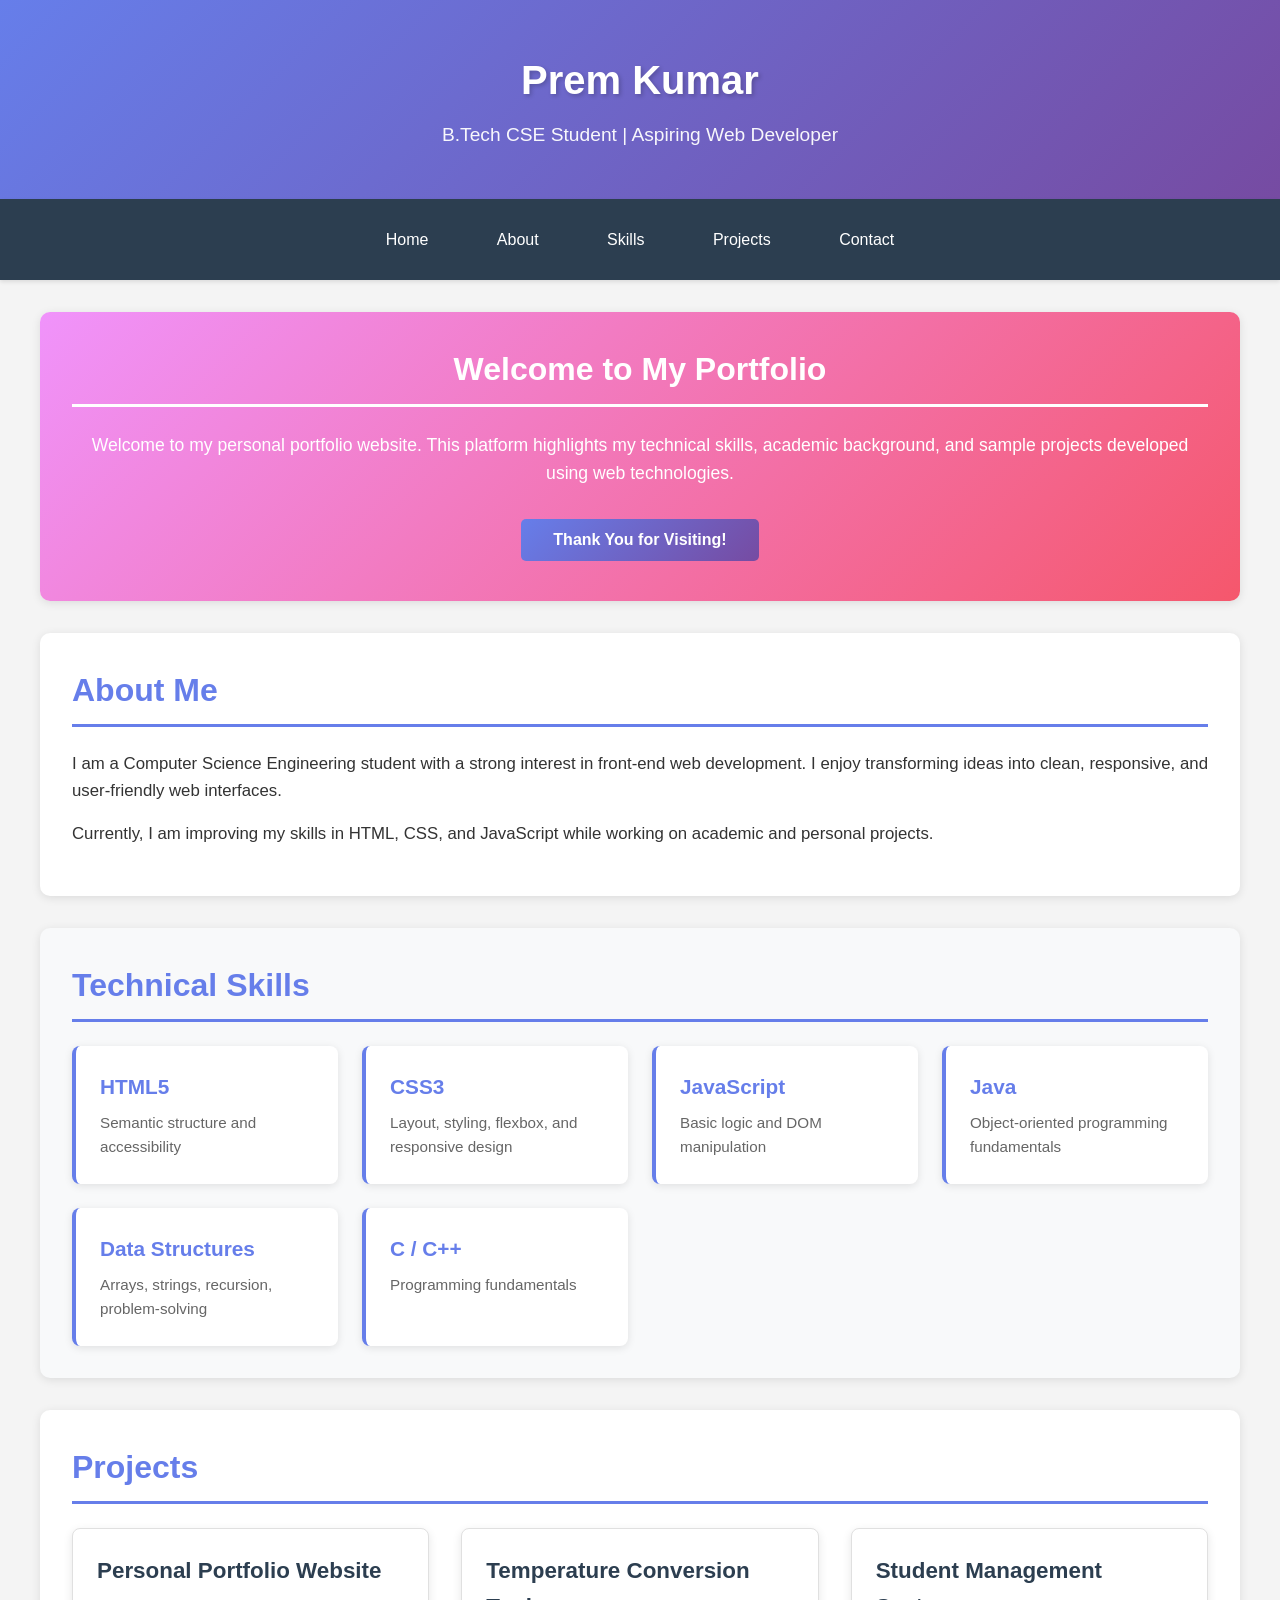
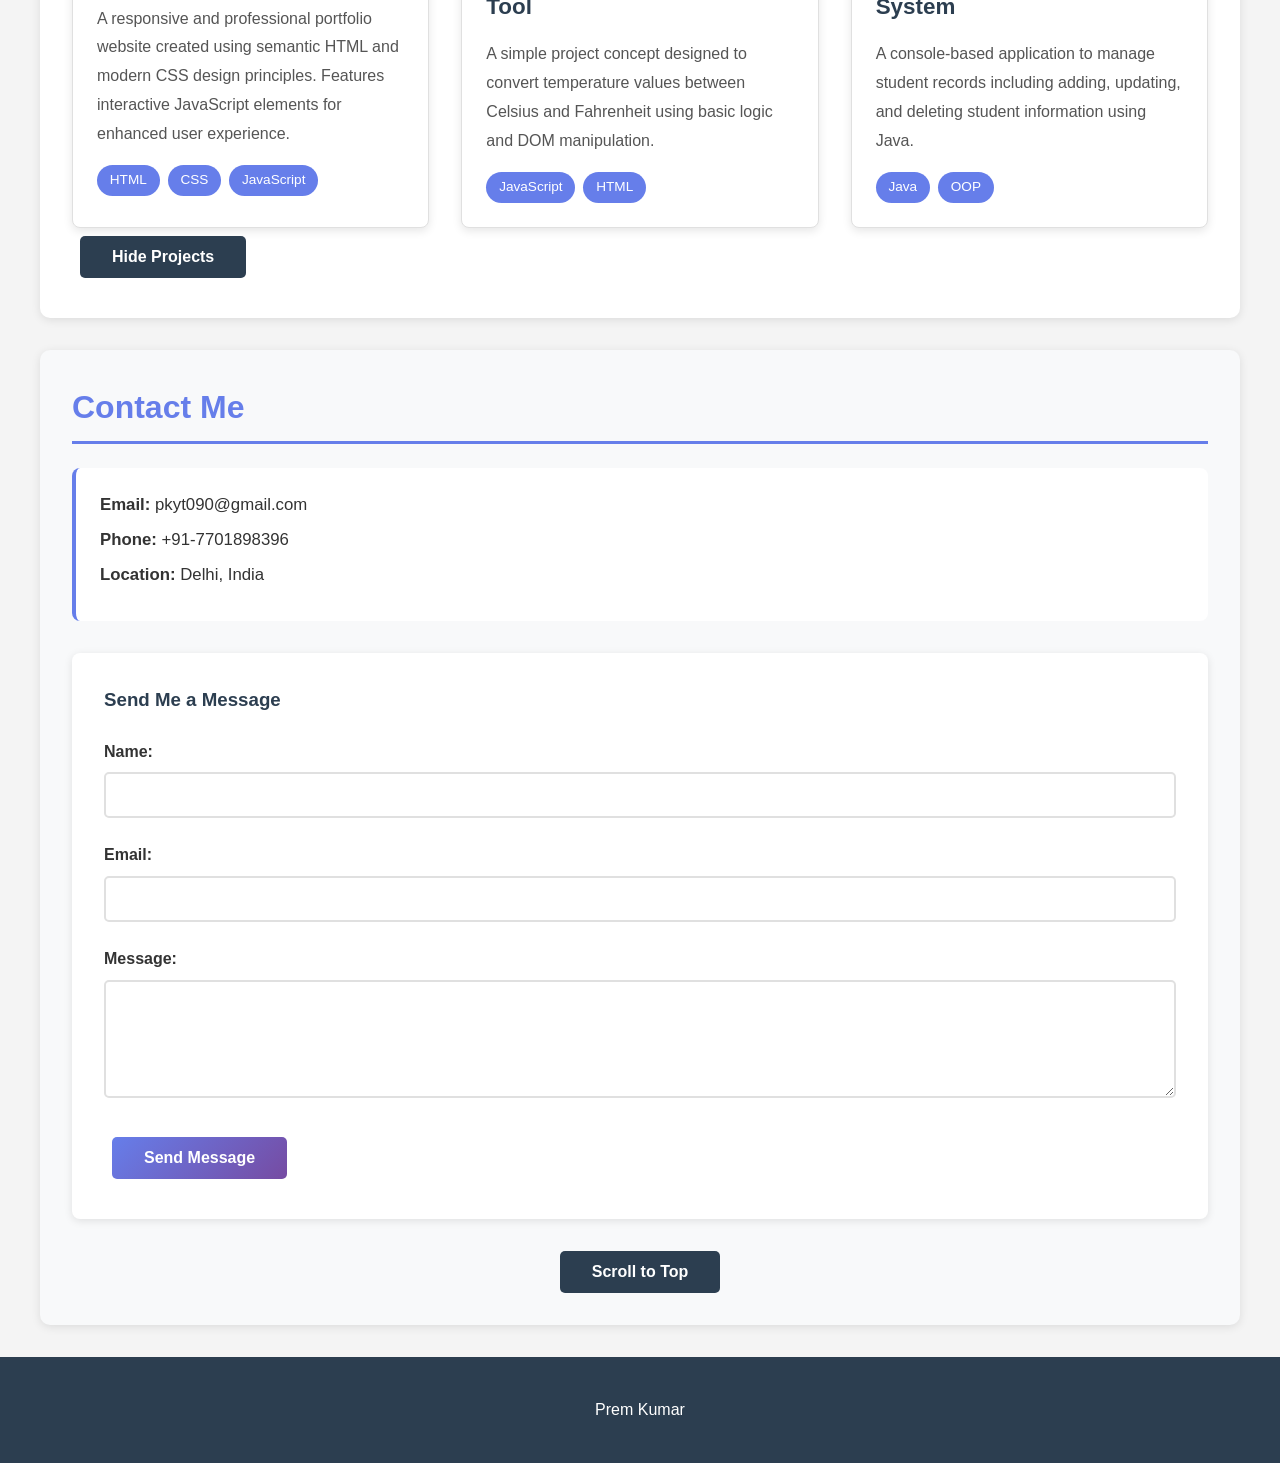
<file: webdev-assignment/Web-Development-Tasks/Web Dev Experiment-1/index.html>
<!DOCTYPE html>
<html lang="en">
<head>
    <!-- 
        Project: Personal Portfolio Website
        Developer: Prem Kumar
    -->
    <meta charset="UTF-8">
    <meta name="viewport" content="width=device-width, initial-scale=1.0">
    <title>Personal Portfolio - Prem Kumar</title>
    <link rel="stylesheet" href="style.css">
</head>
<body>

    <!-- Header Section -->
    <header>
        <h1>Prem Kumar</h1>
        <p class="tagline">B.Tech CSE Student | Aspiring Web Developer</p>
    </header>

    <!-- Navigation Bar -->
    <nav>
        <a href="#welcome">Home</a>
        <a href="#about">About</a>
        <a href="#skills">Skills</a>
        <a href="#projects">Projects</a>
        <a href="#contact">Contact</a>
    </nav>

    <!-- Welcome Section -->
    <section id="welcome" class="welcome-section">
        <h2>Welcome to My Portfolio</h2>
        <p>
            Welcome to my personal portfolio website. This platform highlights my
            technical skills, academic background, and sample projects developed
            using web technologies.
        </p>
        <button id="welcomeBtn" class="btn-primary">Thank You for Visiting!</button>
    </section>

    <!-- About Me Section -->
    <section id="about" class="about-section">
        <h2>About Me</h2>
        <p>
            I am a Computer Science Engineering student with a strong interest in
            front-end web development. I enjoy transforming ideas into clean,
            responsive, and user-friendly web interfaces.
        </p>
        <p>
            Currently, I am improving my skills in HTML, CSS, and JavaScript while
            working on academic and personal projects.
        </p>
    </section>

    <!-- Skills Section -->
    <section id="skills" class="skills-section">
        <h2>Technical Skills</h2>
        <div class="skills-container">
            <div class="skill-card">
                <h3>HTML5</h3>
                <p>Semantic structure and accessibility</p>
            </div>
            <div class="skill-card">
                <h3>CSS3</h3>
                <p>Layout, styling, flexbox, and responsive design</p>
            </div>
            <div class="skill-card">
                <h3>JavaScript</h3>
                <p>Basic logic and DOM manipulation</p>
            </div>
            <div class="skill-card">
                <h3>Java</h3>
                <p>Object-oriented programming fundamentals</p>
            </div>
            <div class="skill-card">
                <h3>Data Structures</h3>
                <p>Arrays, strings, recursion, problem-solving</p>
            </div>
            <div class="skill-card">
                <h3>C / C++</h3>
                <p>Programming fundamentals</p>
            </div>
        </div>
    </section>

    <!-- Projects Section -->
    <section id="projects" class="projects-section">
        <h2>Projects</h2>
        <div class="projects-container">
            <div class="project-card">
                <h3>Personal Portfolio Website</h3>
                <p>
                    A responsive and professional portfolio website created using
                    semantic HTML and modern CSS design principles. Features interactive
                    JavaScript elements for enhanced user experience.
                </p>
                <div class="project-tags">
                    <span class="tag">HTML</span>
                    <span class="tag">CSS</span>
                    <span class="tag">JavaScript</span>
                </div>
            </div>

            <div class="project-card">
                <h3>Temperature Conversion Tool</h3>
                <p>
                    A simple project concept designed to convert temperature values
                    between Celsius and Fahrenheit using basic logic and DOM manipulation.
                </p>
                <div class="project-tags">
                    <span class="tag">JavaScript</span>
                    <span class="tag">HTML</span>
                </div>
            </div>

            <div class="project-card">
                <h3>Student Management System</h3>
                <p>
                    A console-based application to manage student records including
                    adding, updating, and deleting student information using Java.
                </p>
                <div class="project-tags">
                    <span class="tag">Java</span>
                    <span class="tag">OOP</span>
                </div>
            </div>
        </div>
        <button id="toggleProjects" class="btn-secondary">Hide Projects</button>
    </section>

    <!-- Contact Section -->
    <section id="contact" class="contact-section">
        <h2>Contact Me</h2>
        <div class="contact-info">
            <p><strong>Email:</strong> pkyt090@gmail.com</p>
            <p><strong>Phone:</strong> +91-7701898396</p>
            <p><strong>Location:</strong> Delhi, India</p>
        </div>

        <!-- Contact Form -->
        <div class="contact-form-container">
            <h3>Send Me a Message</h3>
            <form id="contactForm">
                <div class="form-group">
                    <label for="name">Name:</label>
                    <input type="text" id="name" name="name" required>
                </div>

                <div class="form-group">
                    <label for="email">Email:</label>
                    <input type="email" id="email" name="email" required>
                </div>

                <div class="form-group">
                    <label for="message">Message:</label>
                    <textarea id="message" name="message" rows="5" required></textarea>
                </div>

                <button type="submit" class="btn-primary">Send Message</button>
            </form>
            <div id="formMessage" class="form-message"></div>
        </div>

        <button id="scrollToTop" class="btn-secondary scroll-btn">Scroll to Top</button>
    </section>

    <!-- Footer -->
    <footer>
        <p> Prem Kumar</p>
    </footer>

    <!-- Link to JavaScript File -->
    <script src="script.js"></script>

</body>
</html>
</file>
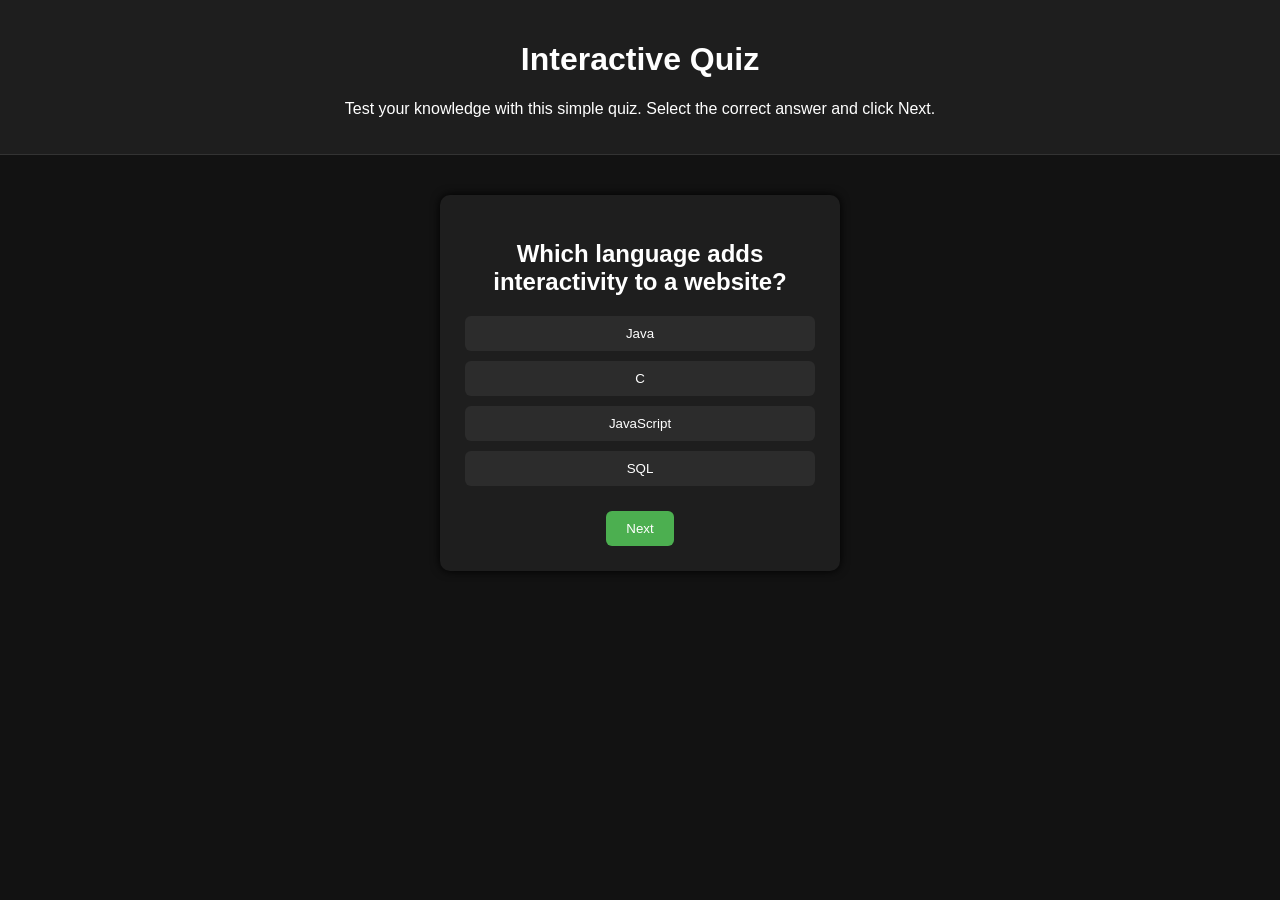
<file: webdev-assignment/Web-Development-Tasks/Wev Dev Experiment-3/index.html>
<!DOCTYPE html>
<html lang="en">
<head>
<meta charset="UTF-8">
<title>Interactive Quiz</title>
<link rel="stylesheet" href="style.css">
</head>
<body>


<header>
<h1>Interactive Quiz</h1>
<p>Test your knowledge with this simple quiz. Select the correct answer and click Next.</p>
</header>


<main id="quiz-container">
<section id="question-box">
<h2 id="question">Question text</h2>
<div id="options"></div>
<button id="next-btn">Next</button>
</section>


<section id="result-box" class="hidden">
<h2 id="score"></h2>
<p id="message"></p>
<button id="restart-btn">Restart Quiz</button>
</section>
</main>


<script src="script.js"></script>
</body>
</html>
</file>
<file: webdev-assignment/Web-Development-Tasks/Web Dev Experiment-1/style.css>
/* Global Reset and Base Styles */
* {
    margin: 0;
    padding: 0;
    box-sizing: border-box;
}

body {
    font-family: 'Segoe UI', Tahoma, Geneva, Verdana, sans-serif;
    line-height: 1.6;
    color: #333;
    background-color: #f4f4f4;
}

/* Header Styles */
header {
    background: linear-gradient(135deg, #667eea 0%, #764ba2 100%);
    color: white;
    text-align: center;
    padding: 3rem 2rem;
    box-shadow: 0 4px 6px rgba(0, 0, 0, 0.1);
}

header h1 {
    font-size: 2.5rem;
    margin-bottom: 0.5rem;
    text-shadow: 2px 2px 4px rgba(0, 0, 0, 0.2);
}

.tagline {
    font-size: 1.2rem;
    font-weight: 300;
    opacity: 0.95;
}

/* Navigation Styles */
nav {
    background-color: #2c3e50;
    padding: 1rem;
    text-align: center;
    box-shadow: 0 2px 4px rgba(0, 0, 0, 0.1);
    position: sticky;
    top: 0;
    z-index: 100;
}

nav a {
    color: white;
    text-decoration: none;
    padding: 0.75rem 1.5rem;
    margin: 0 0.5rem;
    border-radius: 5px;
    transition: background-color 0.3s ease, transform 0.2s ease;
    display: inline-block;
}

nav a:hover {
    background-color: #34495e;
    transform: translateY(-2px);
}

/* Section Styles */
section {
    max-width: 1200px;
    margin: 2rem auto;
    padding: 2rem;
    background-color: white;
    border-radius: 10px;
    box-shadow: 0 2px 10px rgba(0, 0, 0, 0.1);
}

section h2 {
    color: #667eea;
    font-size: 2rem;
    margin-bottom: 1.5rem;
    border-bottom: 3px solid #667eea;
    padding-bottom: 0.5rem;
}

/* Welcome Section */
.welcome-section {
    text-align: center;
    background: linear-gradient(135deg, #f093fb 0%, #f5576c 100%);
    color: white;
}

.welcome-section h2 {
    color: white;
    border-bottom: 3px solid white;
}

.welcome-section p {
    font-size: 1.1rem;
    margin-bottom: 1.5rem;
}

/* About Section */
.about-section p {
    margin-bottom: 1rem;
    font-size: 1.05rem;
    text-align: justify;
}

/* Skills Section */
.skills-section {
    background-color: #f8f9fa;
}

.skills-container {
    display: grid;
    grid-template-columns: repeat(auto-fit, minmax(250px, 1fr));
    gap: 1.5rem;
    margin-top: 1.5rem;
}

.skill-card {
    background-color: white;
    padding: 1.5rem;
    border-radius: 8px;
    border-left: 4px solid #667eea;
    box-shadow: 0 2px 8px rgba(0, 0, 0, 0.1);
    transition: transform 0.3s ease, box-shadow 0.3s ease;
}

.skill-card:hover {
    transform: translateY(-5px);
    box-shadow: 0 4px 12px rgba(102, 126, 234, 0.3);
}

.skill-card h3 {
    color: #667eea;
    margin-bottom: 0.5rem;
    font-size: 1.3rem;
}

.skill-card p {
    color: #666;
    font-size: 0.95rem;
}

/* Projects Section */
.projects-container {
    display: grid;
    grid-template-columns: repeat(auto-fit, minmax(300px, 1fr));
    gap: 2rem;
    margin-top: 1.5rem;
}

.project-card {
    background-color: white;
    padding: 1.5rem;
    border-radius: 8px;
    border: 1px solid #e0e0e0;
    box-shadow: 0 3px 10px rgba(0, 0, 0, 0.1);
    transition: transform 0.3s ease, box-shadow 0.3s ease;
}

.project-card:hover {
    transform: translateY(-8px);
    box-shadow: 0 6px 20px rgba(0, 0, 0, 0.15);
}

.project-card h3 {
    color: #2c3e50;
    margin-bottom: 1rem;
    font-size: 1.4rem;
}

.project-card p {
    color: #555;
    margin-bottom: 1rem;
    line-height: 1.8;
}

.project-tags {
    display: flex;
    flex-wrap: wrap;
    gap: 0.5rem;
}

.tag {
    background-color: #667eea;
    color: white;
    padding: 0.3rem 0.8rem;
    border-radius: 20px;
    font-size: 0.85rem;
    font-weight: 500;
}

/* Contact Section */
.contact-section {
    background-color: #f8f9fa;
}

.contact-info {
    margin-bottom: 2rem;
    padding: 1.5rem;
    background-color: white;
    border-radius: 8px;
    border-left: 4px solid #667eea;
}

.contact-info p {
    margin-bottom: 0.5rem;
    font-size: 1.05rem;
}

/* Contact Form Styles */
.contact-form-container {
    background-color: white;
    padding: 2rem;
    border-radius: 8px;
    box-shadow: 0 2px 8px rgba(0, 0, 0, 0.1);
    margin-bottom: 2rem;
}

.contact-form-container h3 {
    color: #2c3e50;
    margin-bottom: 1.5rem;
}

.form-group {
    margin-bottom: 1.5rem;
}

.form-group label {
    display: block;
    margin-bottom: 0.5rem;
    font-weight: 600;
    color: #333;
}

.form-group input,
.form-group textarea {
    width: 100%;
    padding: 0.75rem;
    border: 2px solid #e0e0e0;
    border-radius: 5px;
    font-size: 1rem;
    font-family: inherit;
    transition: border-color 0.3s ease;
}

.form-group input:focus,
.form-group textarea:focus {
    outline: none;
    border-color: #667eea;
}

.form-message {
    margin-top: 1rem;
    padding: 1rem;
    border-radius: 5px;
    text-align: center;
    font-weight: 600;
    display: none;
}

.form-message.success {
    background-color: #d4edda;
    color: #155724;
    border: 1px solid #c3e6cb;
    display: block;
}

.form-message.error {
    background-color: #f8d7da;
    color: #721c24;
    border: 1px solid #f5c6cb;
    display: block;
}

/* Button Styles */
.btn-primary,
.btn-secondary {
    padding: 0.75rem 2rem;
    border: none;
    border-radius: 5px;
    font-size: 1rem;
    cursor: pointer;
    transition: all 0.3s ease;
    font-weight: 600;
    margin: 0.5rem;
}

.btn-primary {
    background: linear-gradient(135deg, #667eea 0%, #764ba2 100%);
    color: white;
}

.btn-primary:hover {
    transform: translateY(-2px);
    box-shadow: 0 4px 12px rgba(102, 126, 234, 0.4);
}

.btn-secondary {
    background-color: #2c3e50;
    color: white;
}

.btn-secondary:hover {
    background-color: #34495e;
    transform: translateY(-2px);
}

.scroll-btn {
    display: block;
    margin: 2rem auto 0;
}

/* Footer Styles */
footer {
    background-color: #2c3e50;
    color: white;
    text-align: center;
    padding: 2rem;
    margin-top: 2rem;
}

footer p {
    margin: 0.5rem 0;
}

/* Responsive Design */
@media (max-width: 768px) {
    header h1 {
        font-size: 2rem;
    }

    nav a {
        display: block;
        margin: 0.5rem 0;
    }

    section {
        margin: 1rem;
        padding: 1.5rem;
    }

    section h2 {
        font-size: 1.5rem;
    }

    .skills-container,
    .projects-container {
        grid-template-columns: 1fr;
    }
}

/* Hidden class for JavaScript toggle */
.hidden {
    display: none !important;
}
</file>
<file: webdev-assignment/Web-Development-Tasks/Wev Dev Experiment-3/style.css>
body {
font-family: Arial, sans-serif;
background: #121212;
color: #ffffff;
margin: 0;
text-align: center;
}


header {
padding: 20px;
background: #1e1e1e;
border-bottom: 1px solid #333;
}


#quiz-container {
margin-top: 40px;
}


#question-box {
background: #1e1e1e;
padding: 25px;
width: 350px;
margin: auto;
border-radius: 10px;
box-shadow: 0 0 10px #000;
}


#options button {
display: block;
width: 100%;
margin: 10px 0;
padding: 10px;
border: none;
border-radius: 6px;
background: #2c2c2c;
color: white;
cursor: pointer;
}


#options button:hover {
background: #3d3d3d;
}


#next-btn, #restart-btn {
margin-top: 15px;
padding: 10px 20px;
border: none;
border-radius: 6px;
background: #4caf50;
color: white;
cursor: pointer;
}


.hidden {
display: none;
}
</file>
